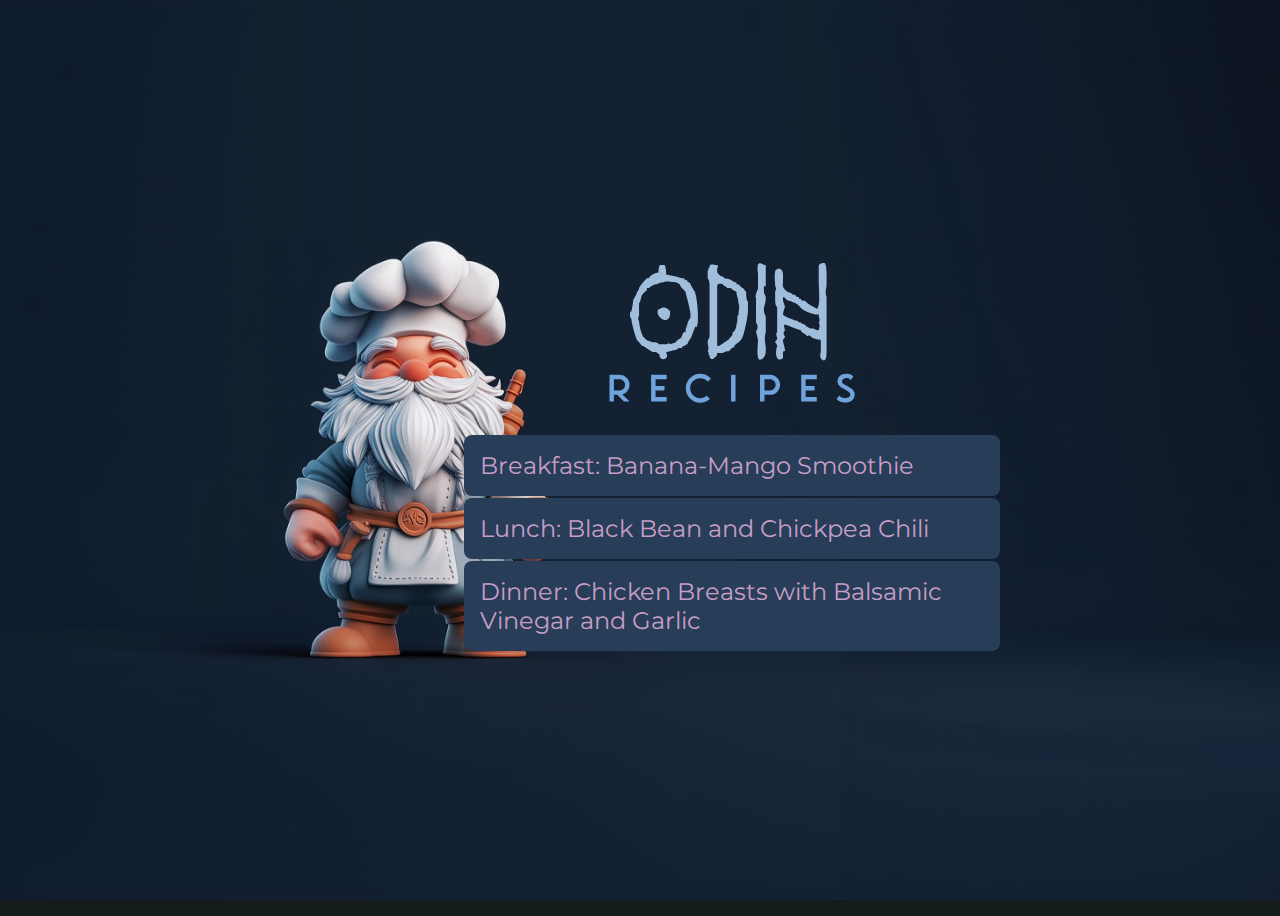
<file: index.html>
<!DOCTYPE html>
<html lang="en">
<head>
    <meta charset="utf-8">
    <meta name="viewport" content="width=device-width, initial-scale=1.0">
    <link rel="stylesheet" href="styles.css">
    <link href="https://fonts.googleapis.com/css2?family=Montserrat:wght@400;700&display=swap" rel="stylesheet">
    <title>Odin recipes</title>
</head>
<body class="index-body">    
    <div class="container">
        <img class="odin-recipes-logo" src="./img/odin-recipes-logo.svg" alt="Rune like logo that says Odin recipes">
        <p class="recipe-p"><a href="recipes/breakfast.html" target="_blank" rel=" noreferrer">Breakfast: Banana-Mango Smoothie</a></p>
        <p class="recipe-p"><a href="recipes/lunch.html" target="_blank" rel=" noreferrer">Lunch: Black Bean and Chickpea Chili</a></p>
        <p class="recipe-p"><a href="recipes/dinner.html" target="_blank" rel=" noreferrer">Dinner: Chicken Breasts with Balsamic Vinegar and Garlic</a></p>
    </div>   
</body>
</html>
</file>
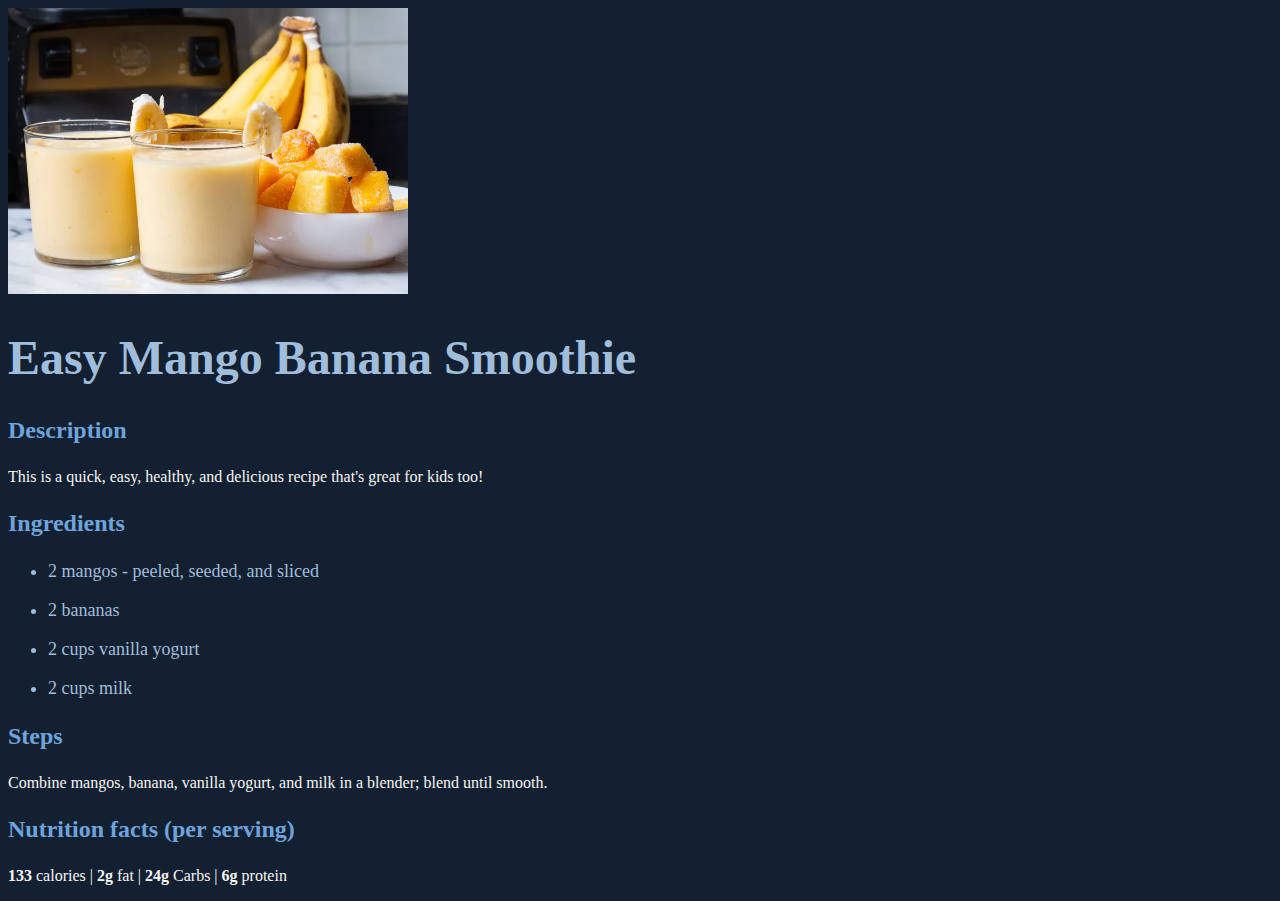
<file: recipes/breakfast.html>
<!DOCTYPE html>
<html lang="en">
<head>
    <meta charset="UTF-8">
    <meta name="viewport" content="width=device-width, initial-scale=1.0">
    <link rel="stylesheet" href="../styles.css">
    <title>Mango Banana Smoothie</title>
</head>
<body class="recipe">
    <img src="../img/banana-mango-smoothie.webp" alt="Fresh looking banana-mango smoothie" width="400">
    <h1>Easy Mango Banana Smoothie</h1>
    <h3>Description</h3>
    <p>This is a quick, easy, healthy, and delicious recipe that's great for kids too!</p>
    <h3>Ingredients</h3>
    <p>
        <ul>
            <li>2 mangos - peeled, seeded, and sliced</li>
            <li>2 bananas</li>
            <li>2 cups vanilla yogurt</li>
            <li>2 cups milk</li>
        </ul>
    </p>
    <h3>Steps</h3>
    <p>Combine mangos, banana, vanilla yogurt, and milk in a blender; blend until smooth.</p>
    <h3>Nutrition facts (per serving)</h3>       
    <p><strong>133</strong> calories | <strong>2g</strong> fat | <strong>24g</strong> Carbs | <strong>6g</strong> protein</p>
</body>
</html>
</file>
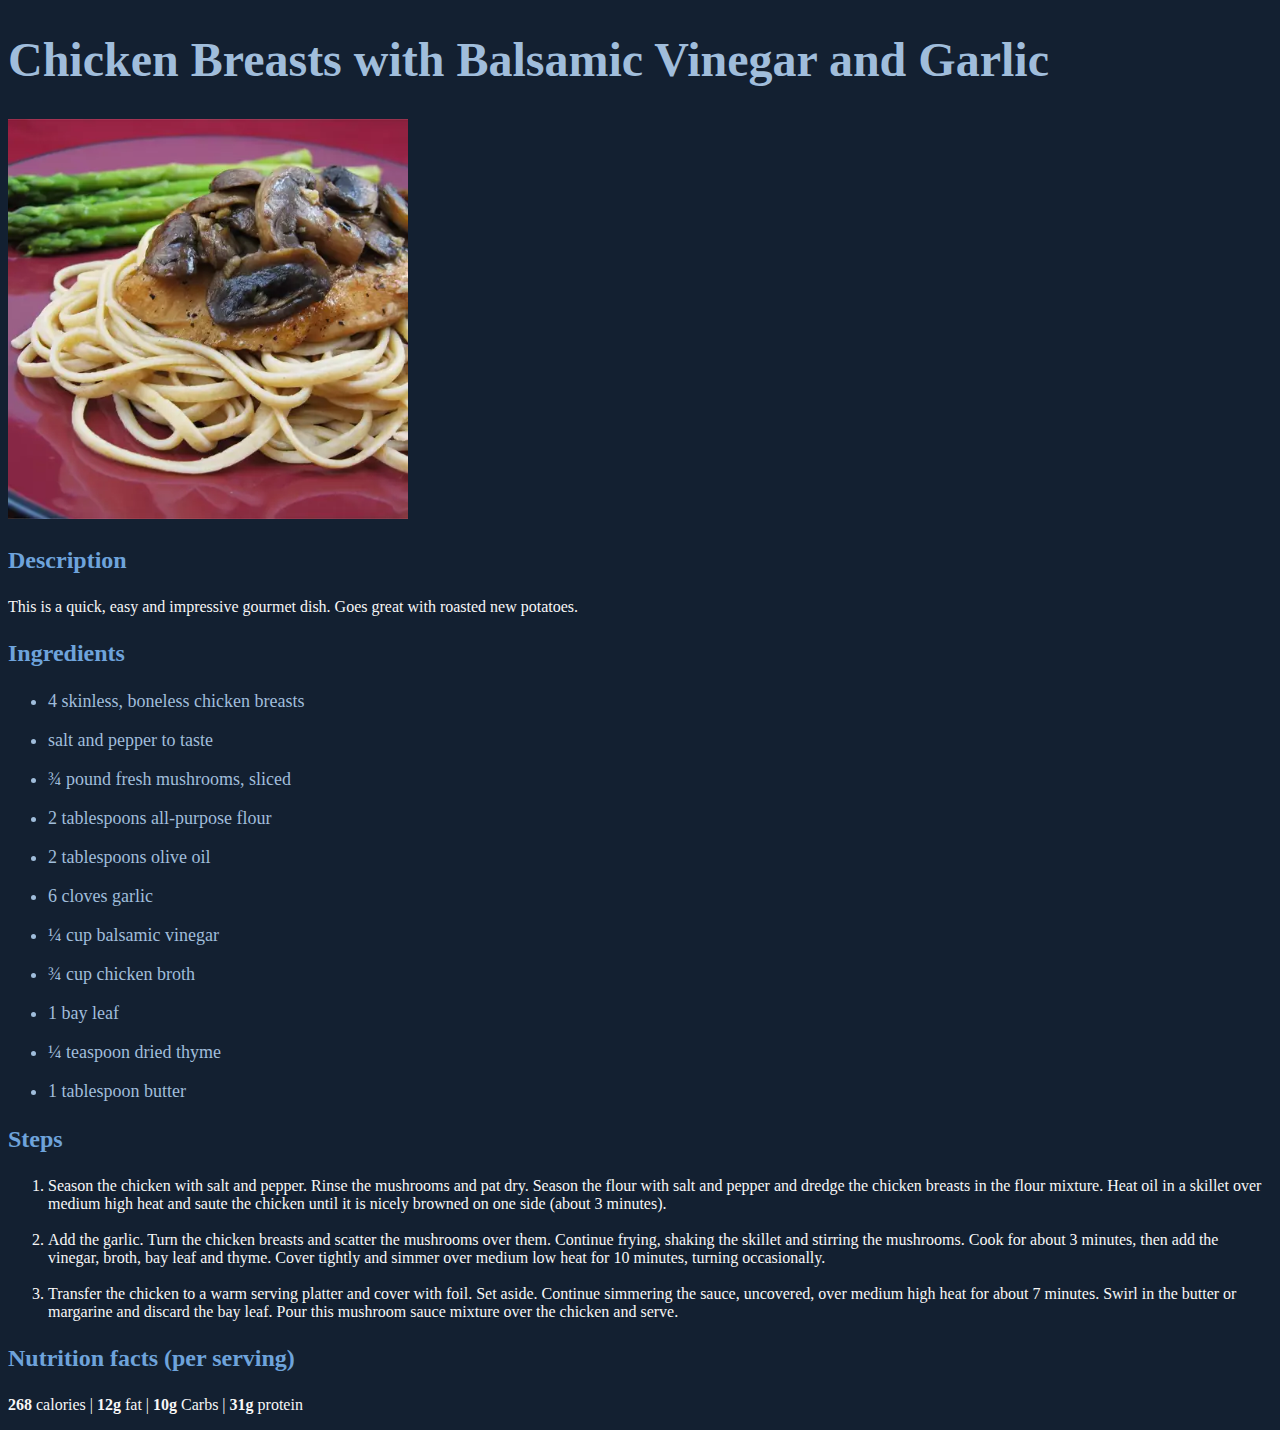
<file: recipes/dinner.html>
<!DOCTYPE html>
<html lang="en">
<head>
    <meta charset="UTF-8">
    <meta name="viewport" content="width=device-width, initial-scale=1.0">
    <title>Chicken Breasts with Balsamic Vinegar and Garlic</title>
    <link rel="stylesheet" href="../styles.css">
</head>
<body class="recipe">
    <h1 class="recipe">Chicken Breasts with Balsamic Vinegar and Garlic</h1>
    <img src="../img/chicken-breast-vinegar.webp" alt="Delious looking chicken breast with balsamic vinegar and garlic" width="400">
    <h3>Description</h3>
    <p>This is a quick, easy and impressive gourmet dish. Goes great with roasted new potatoes.</p>
    <h3>Ingredients</h3>
    <p>
        <ul>
            <li>4 skinless, boneless chicken breasts</li>
            <li>salt and pepper to taste</li>
            <li>¾ pound fresh mushrooms, sliced</li>
            <li>2 tablespoons all-purpose flour</li>
            <li>2 tablespoons olive oil</li>
            <li>6 cloves garlic</li>
            <li>¼ cup balsamic vinegar</li>
            <li>¾ cup chicken broth</li>
            <li>1 bay leaf</li>
            <li>¼ teaspoon dried thyme</li>
            <li>1 tablespoon butter</li>            
        </ul>
    </p>
    <h3>Steps</h3>
    <p>
        <ol>
            <li>Season the chicken with salt and pepper. Rinse the mushrooms and pat dry. Season the flour with salt and pepper and dredge the chicken breasts in the flour mixture. Heat oil in a skillet over medium high heat and saute the chicken until it is nicely browned on one side (about 3 minutes).</li>
            <li>Add the garlic. Turn the chicken breasts and scatter the mushrooms over them. Continue frying, shaking the skillet and stirring the mushrooms. Cook for about 3 minutes, then add the vinegar, broth, bay leaf and thyme. Cover tightly and simmer over medium low heat for 10 minutes, turning occasionally.</li>
            <li>Transfer the chicken to a warm serving platter and cover with foil. Set aside. Continue simmering the sauce, uncovered, over medium high heat for about 7 minutes. Swirl in the butter or margarine and discard the bay leaf. Pour this mushroom sauce mixture over the chicken and serve.</li>
        </ol>     
    </p>
    <h3>Nutrition facts (per serving)</h3>       
    <p><strong>268</strong> calories | <strong>12g</strong> fat | <strong>10g</strong> Carbs | <strong>31g</strong> protein</p>
</body>
</html>
</file>
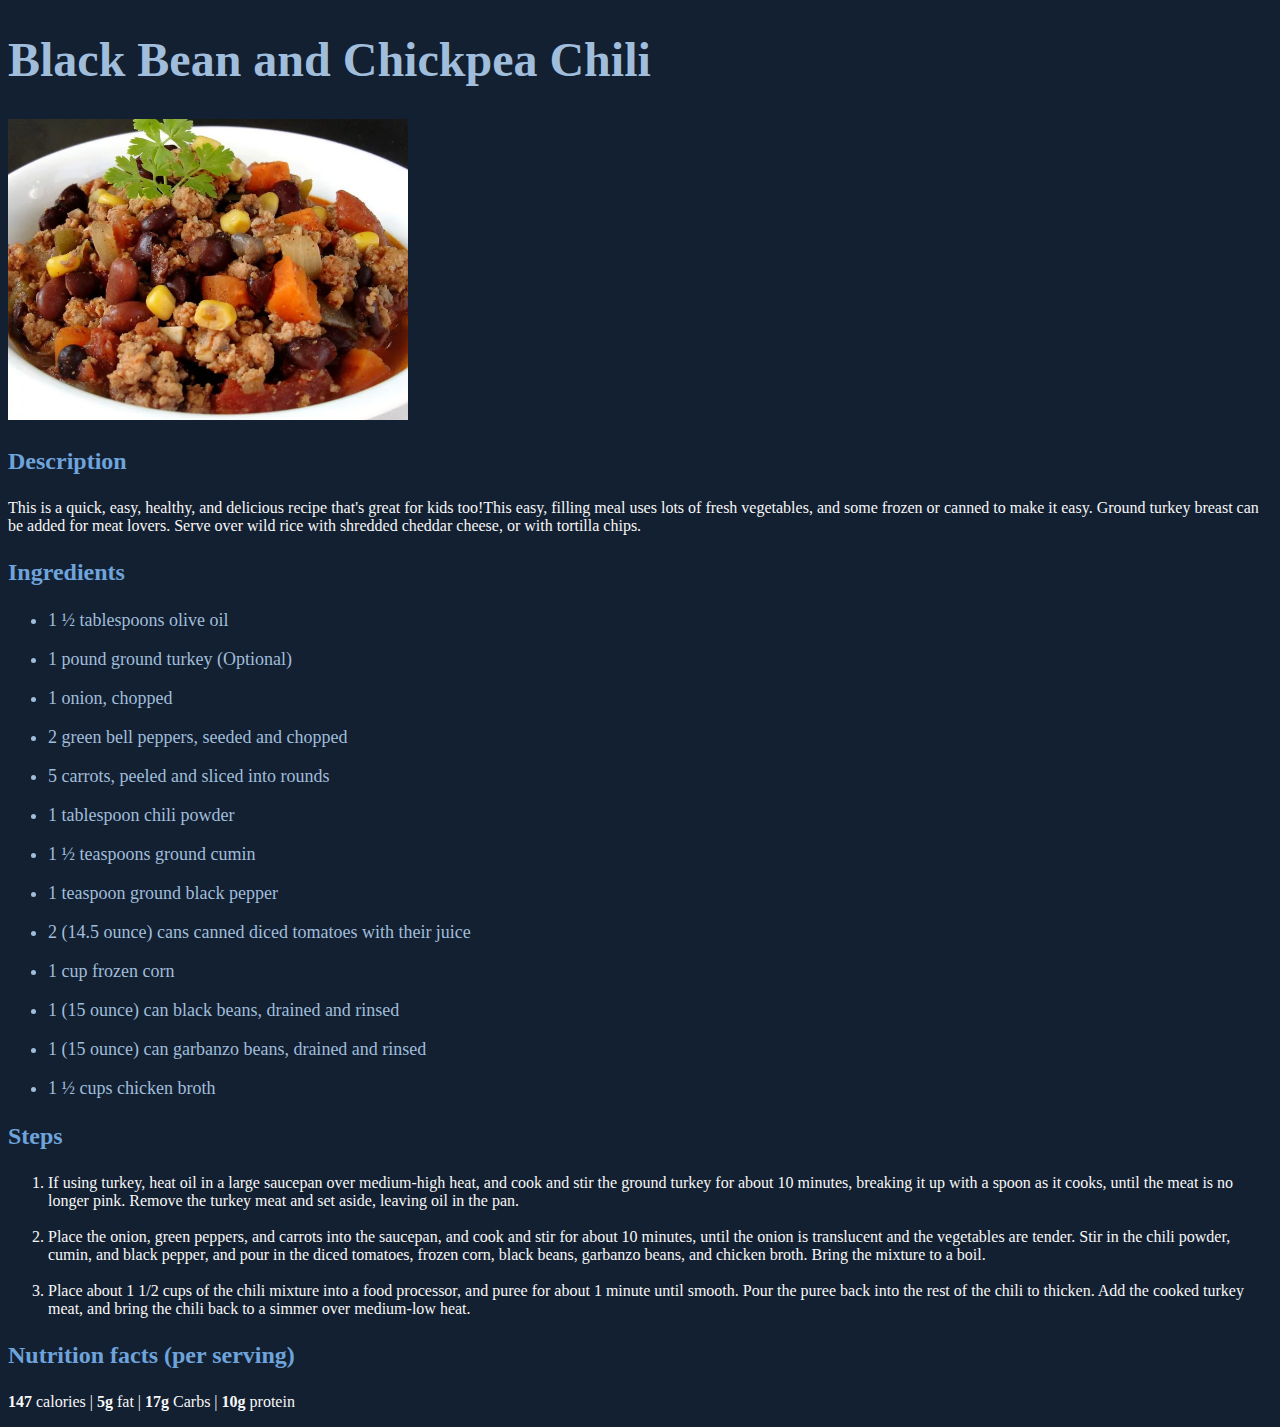
<file: recipes/lunch.html>
<!DOCTYPE html>
<html lang="en">
<head>
    <meta charset="UTF-8">
    <meta name="viewport" content="width=device-width, initial-scale=1.0">
    <link rel="stylesheet" href="../styles.css">
    <title>Black Bean and Chickpea Chili</title>
</head>
<body class="recipe">
    <h1>Black Bean and Chickpea Chili</h1>
    <img src="../img/bean-chickpea-chilli.webp" alt="Delious looking black bean and chickpea chilli" width="400">
    <h3>Description</h3>
    <p>This is a quick, easy, healthy, and delicious recipe that's great for kids too!This easy, filling meal uses lots of fresh vegetables, and some frozen or canned to make it easy. Ground turkey breast can be added for meat lovers. Serve over wild rice with shredded cheddar cheese, or with tortilla chips.</p>
    <h3>Ingredients</h3>
    <p>
        <ul>
            <li>1 ½ tablespoons olive oil</li>
            <li>1 pound ground turkey (Optional)</li>
            <li>1 onion, chopped</li>
            <li>2 green bell peppers, seeded and chopped</li>
            <li>5 carrots, peeled and sliced into rounds</li>
            <li>1 tablespoon chili powder</li>
            <li>1 ½ teaspoons ground cumin</li>
            <li>1 teaspoon ground black pepper</li>
            <li>2 (14.5 ounce) cans canned diced tomatoes with their juice</li>
            <li>1 cup frozen corn</li>
            <li>1 (15 ounce) can black beans, drained and rinsed</li>
            <li>1 (15 ounce) can garbanzo beans, drained and rinsed</li>
            <li>1 ½ cups chicken broth</li>
        </ul>
    </p>
    <h3>Steps</h3>
    <p>
        <ol>
            <li>If using turkey, heat oil in a large saucepan over medium-high heat, and cook and stir the ground turkey for about 10 minutes, breaking it up with a spoon as it cooks, until the meat is no longer pink. Remove the turkey meat and set aside, leaving oil in the pan.</li>
            <li>Place the onion, green peppers, and carrots into the saucepan, and cook and stir for about 10 minutes, until the onion is translucent and the vegetables are tender. Stir in the chili powder, cumin, and black pepper, and pour in the diced tomatoes, frozen corn, black beans, garbanzo beans, and chicken broth. Bring the mixture to a boil.</li>
            <li>Place about 1 1/2 cups of the chili mixture into a food processor, and puree for about 1 minute until smooth. Pour the puree back into the rest of the chili to thicken. Add the cooked turkey meat, and bring the chili back to a simmer over medium-low heat.</li>
        </ol>     
    </p>
    <h3>Nutrition facts (per serving)</h3>       
    <p><strong>147</strong> calories | <strong>5g</strong> fat | <strong>17g</strong> Carbs | <strong>10g</strong> protein</p>
</body>
</html>
</file>
<file: styles.css>
*{
    /* padding:0px;
    margin:0px;*/
    box-sizing: border-box;
}
.index-body{
    /*outline: 3px solid;
    outline-color: rgb(0, 255, 81);*/

    background-image: url('./img/odin-chef.jpg');
    background-size: cover;
    background-position: center;
    background-repeat: no-repeat;
    background-attachment: fixed;
    background-color: #151C1C ;
    font-family: 'Montserrat';
    font-size:24px;
    min-height: 100vh;
    display: flex;
    justify-content:flex-end;
    align-items: center;
    padding: 20px;
}

.container{
    /*outline: 3px solid;
    outline-color: rgb(255, 0, 93);*/
    border-radius: 4px;
    padding: 32px;
    max-width: 600px;
    width: 100%;
    margin-right: 18%;
}

h1, .recipe h1 {
    color: #A0BDDB;
    font-size: 48px;
}

h1 {
    
    text-align: center;
    
}

.recipe h1 {
    text-align: left;    
}

.recipe h3 {
    color: #6EA3DB;
    font-size: 24px;
}

li {
    color: #A0BDDB;
    margin: 18px 0;
    
}

ol li {
    color:#f7f7f7;
}

.recipe ul {
    font-size: 18px;   
}

a {
    color: #c79ec7;
    text-decoration:none;
    
}

a:hover {
    text-decoration: underline;
}

.logo-recipes-cont{
    outline: 3px solid;
    outline-color: yellow;
}


.odin-recipes-logo{
    
    /*outline: 3px solid;
    outline-color: yellow;*/
    display: block;
    margin: 0 auto 2rem;
    max-width: 100%;
    height: 140px;  
}

p {
   color: #f7f7f7;    
}

.recipe-p {
    /*outline: 3px solid;
    outline-color: yellow;*/
    color: #c79ec7;
    padding: 16px;
    margin: 2px 0;
    background-color: rgb(40, 61, 88);
    border-radius: 8px;
}

.recipe {
    background-color: rgba(19,32,49,1);
}

@media (max-width: 1000px) {
    .index-body {
        font-size: 18px;
        justify-content: center;
        background-position: 20% center;        
    }

    .container{       
        background-color: rgba(30, 48, 72, 0.95);       
    }

    
}

@media (max-width: 560px) {
    .recipe-p{
        text-align: center;
    }    
}
</file>
